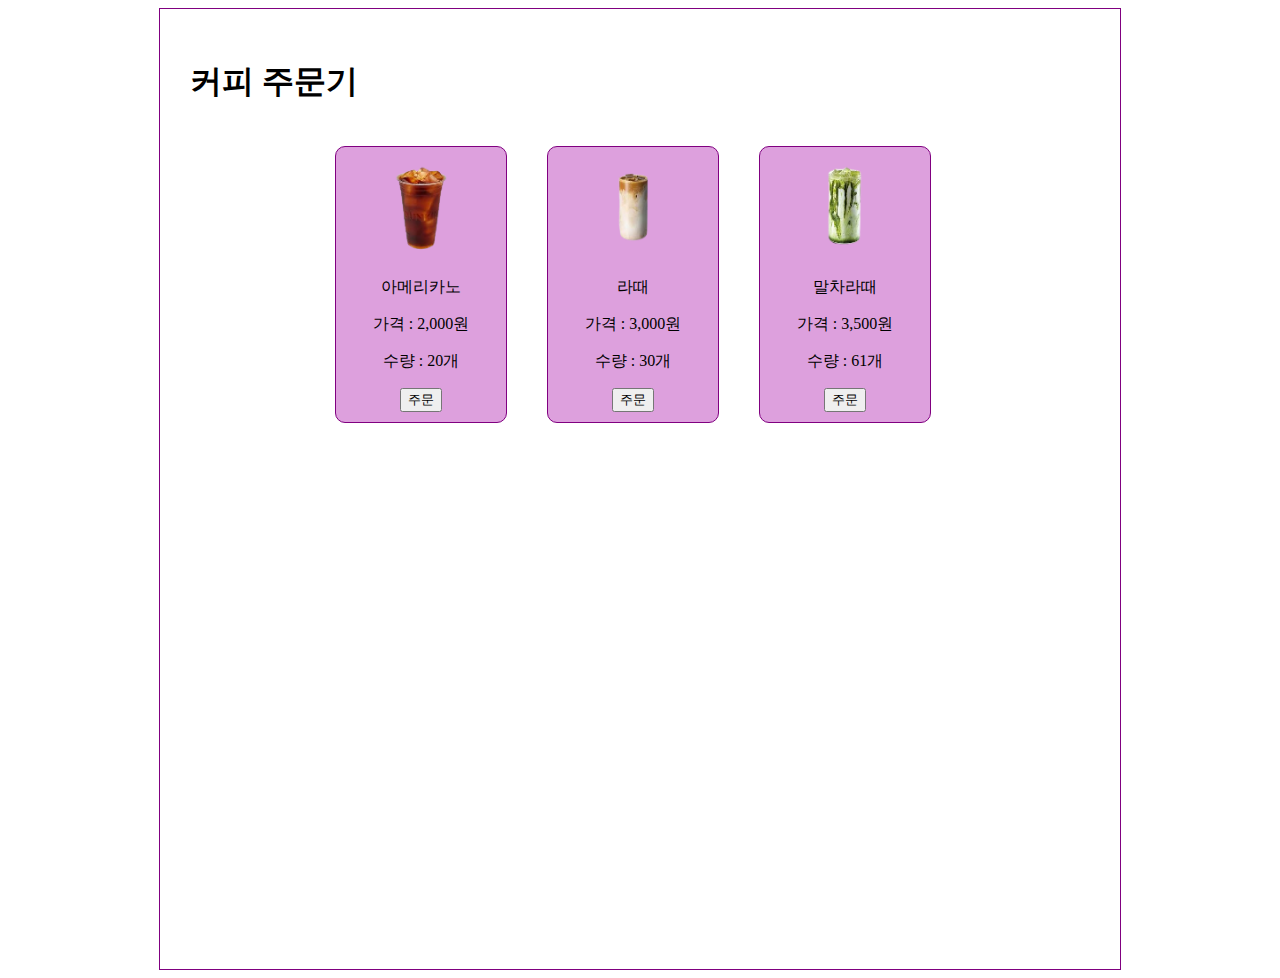
<file: index.html>
<!DOCTYPE html>
<html lang="kor">

<head>
    <meta charset="UTF-8">
    <meta name="viewport" content="width=device-width, initial-scale=1.0">
    <title>커피 키오스크</title>
    <style>
        #container {
            width: 900px;
            height: 900px;
            margin: 0px auto;
            padding: 30px;
            margin-top: 50;
            border: 1px solid purple;
        }

        #coffees {
            width: 650px;
            /* height: 500px; */
            margin: 0px auto;
            /* border: 1px solid red; */
        }

        .coffee {
            width: 150px;
            float: left;
            /* display: inline-block; */
            padding: 10px;
            margin: 20px;
            border: 1px solid purple;
            border-radius: 10px;
            background-color: plum;
            text-align: center;
        }
    </style>
</head>

<body>
    <div id="container">
        <h1> 커피 주문기</h1>
        <div id="coffees">
            <div class="coffee">
                <a href="coffee_detail/americano.html">
                    <img src="img/아메리카노.png" width="100" alt="">
                </a>
                <p>아메리카노</p>
                <p>가격 : <span>2,000원</span></p>
                <p>수량 : <span>20개</span></p>
                <button onclick="showMenu()">주문</button>
            </div>
            <div class="coffee">
                <a href="coffee_detail/latte.html">
                    <img src="img/라때.png" width="100" alt="">
                </a>
                <p>라때</p>
                <p>가격 : <span>3,000원</span></p>
                <p>수량 : <span>30개</span></p>
                <button onclick="showMenu()">주문</button>
            </div>
            <div class="coffee">
                <a href="coffee_detail/malcha.html">
                    <img src="img/말차라때.png" width="100" alt="">
                </a>
                <p>말차라때</p>
                <p>가격 : <span>3,500원</span></p>
                <p>수량 : <span>61개</span></p>
                <button onclick="showMenu()">주문</button>
            </div>
        </div>
    </div>
</body>
<script>
function showMenu(){
    alert("말차라때 선택")
}
</script>

</html>
</file>
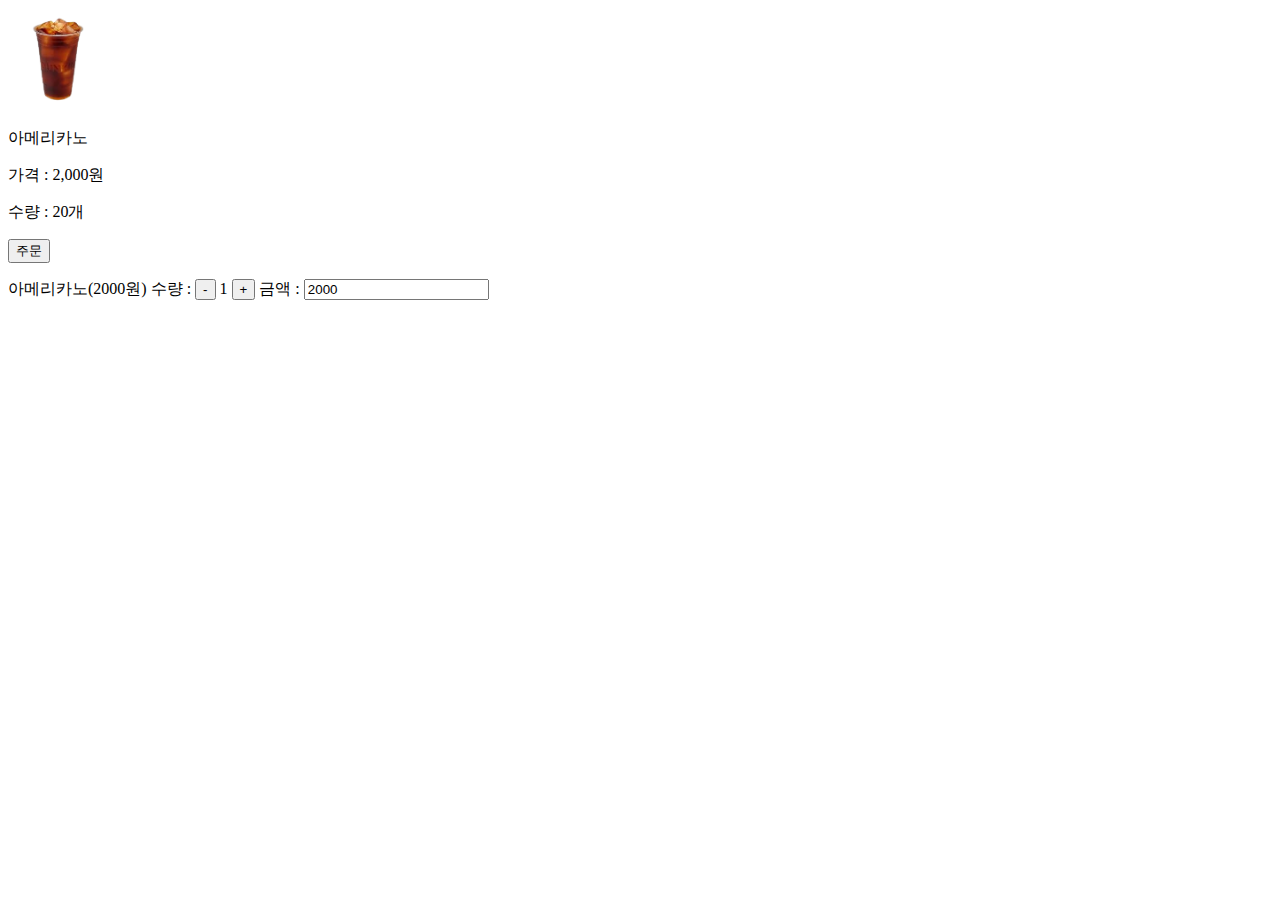
<file: cart.html>
<!DOCTYPE html>
<html lang="kor">
<head>
    <meta charset="UTF-8">
    <meta name="viewport" content="width=device-width, initial-scale=1.0">
    <title>장바구니 구현</title>
</head>
<body>
    <div class="coffee">
        <a href="coffee_detail/americano.html">
            <img src="img/아메리카노.png" width="100" alt="">
        </a>
        <p id="Coffee_Name">아메리카노</p>
        <p>가격 : <span id="a_price">2,000원</span></p>
        <p>수량 : <span>20개</span></p>
        <button onclick="showMenu()">주문</button>
    </div>

    <p><span id="Order_Coffee_Name"></span>(<span id="price"></span>원) 
        수량 : <button id="down">-</button>
        <span id="amount">1</span>
        <button id="up">+</button>
        금액 : <input type="text" id="total_price" value="0" readonly></p>
</body>
<script>
    // 상품명과 가격을 설정
    Coffee_Name = document.querySelector('#Coffee_Name').innerHTML
    document.querySelector('#Order_Coffee_Name').innerHTML = Coffee_Name
    
    Coffee_Price = document.querySelector('#a_price').innerHTML
    console.log(Coffee_Price)
    Coffee_Price = Coffee_Price.replace(',', '');
    Coffee_Price = Coffee_Price.replace('원', '');
    document.querySelector('#price').innerHTML = Coffee_Price
    
    price = document.getElementById("price").innerHTML
    amount = document.getElementById("amount").innerHTML
    
    up_button = document.querySelector('#up')
    up_button.addEventListener('click', () => {
        amount = document.getElementById("amount").innerHTML
        amount ++
        if (amount > 10){
            amount = 10
            alert('수량은 10개 이상 불가능합니다.')
        }
        document.getElementById("amount").innerHTML = amount
        
        total_price = price * amount    
        document.getElementById("total_price").value = total_price;

    }) // 새로운 이벤트 등록 함수
    
    down_button = document.querySelector('#down')
    down_button.addEventListener('click', () => {
        document.getElementById("amount").innerHTML
        amount = document.getElementById("amount").innerHTML
        
        if (amount != 1){
            amount --
        } else {
            alert('수량은 1개보다 작을 수 없습니다')
        }

        document.getElementById("amount").innerHTML = amount

        total_price = price * amount    
        document.getElementById("total_price").value = total_price;
    })

    total_price = price * amount
    document.getElementById("total_price").value = total_price
    
    console.log(price*amount)
    
</script>
</html>
</file>
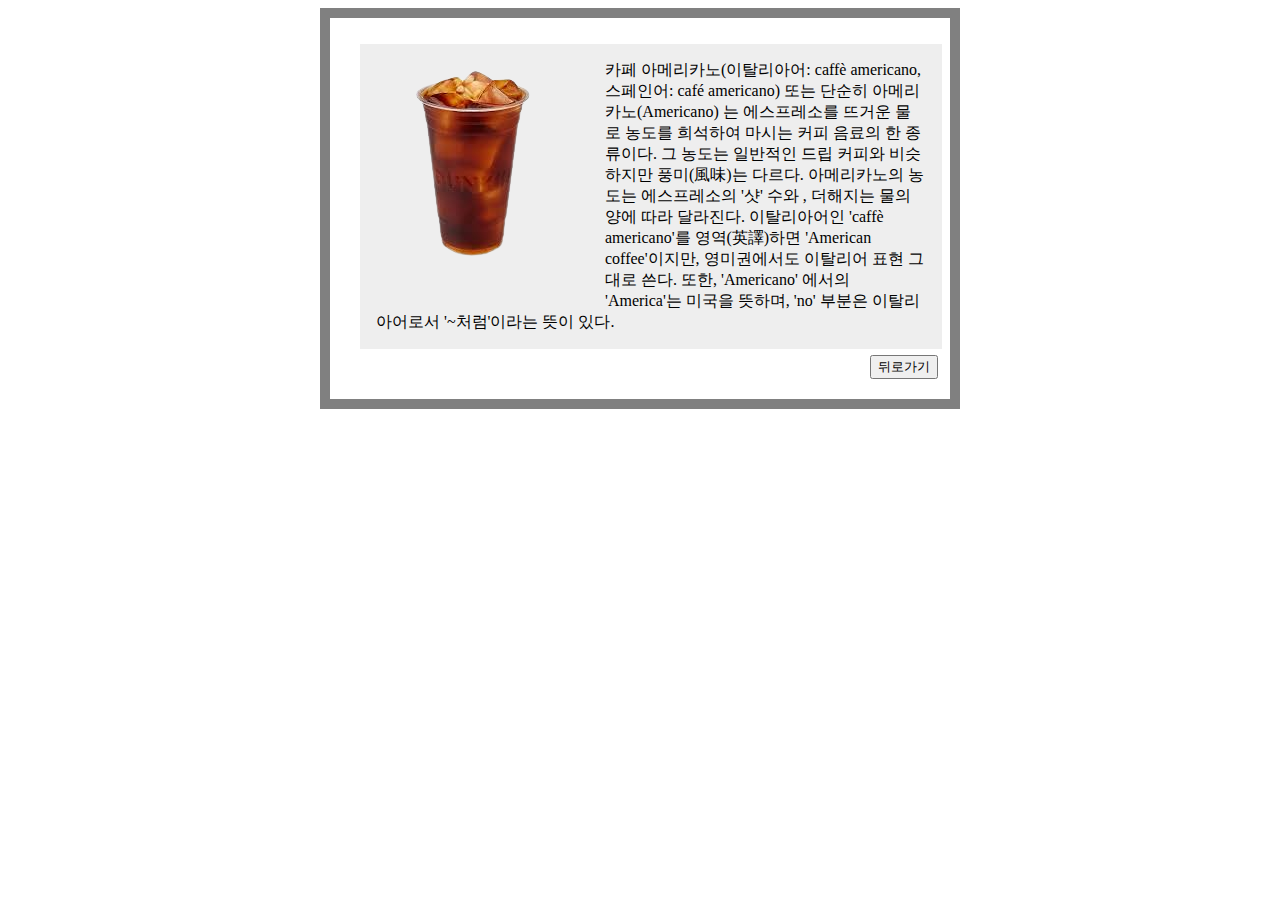
<file: coffee_detail/americano.html>
<!DOCTYPE html>
<html lang="kor">

<head>
    <meta charset="UTF-8">
    <meta name="viewport" content="width=device-width, initial-scale=1.0">
    <title>아메리카노</title>
    <link rel="stylesheet" href="../CSS/coffee.css">
</head>

<body>
    <div id="wrapper">
        <img class="img" src="../img/아메리카노.png" alt=""> <!--".."을 써서 상위 폴더로-->
        <p class="coffee">
            카페 아메리카노(이탈리아어: caffè americano,
            스페인어: café americano) 또는 단순히 아메리카노(Americano)
            는 에스프레소를 뜨거운 물로 농도를 희석하여 마시는 커피 음료의
            한 종류이다. 그 농도는 일반적인 드립 커피와 비슷하지만
            풍미(風味)는 다르다. 아메리카노의 농도는 에스프레소의 '샷' 수와
            , 더해지는 물의 양에 따라 달라진다. 이탈리아어인
            'caffè americano'를 영역(英譯)하면 'American coffee'이지만,
            영미권에서도 이탈리어 표현 그대로 쓴다. 또한, 'Americano'
            에서의 'America'는 미국을 뜻하며, 'no' 부분은 이탈리아어로서
            '~처럼'이라는 뜻이 있다.
        </p>
        <a href="../index.html"><button>뒤로가기</button></a>
    </div>
</body>

</html>
</file>
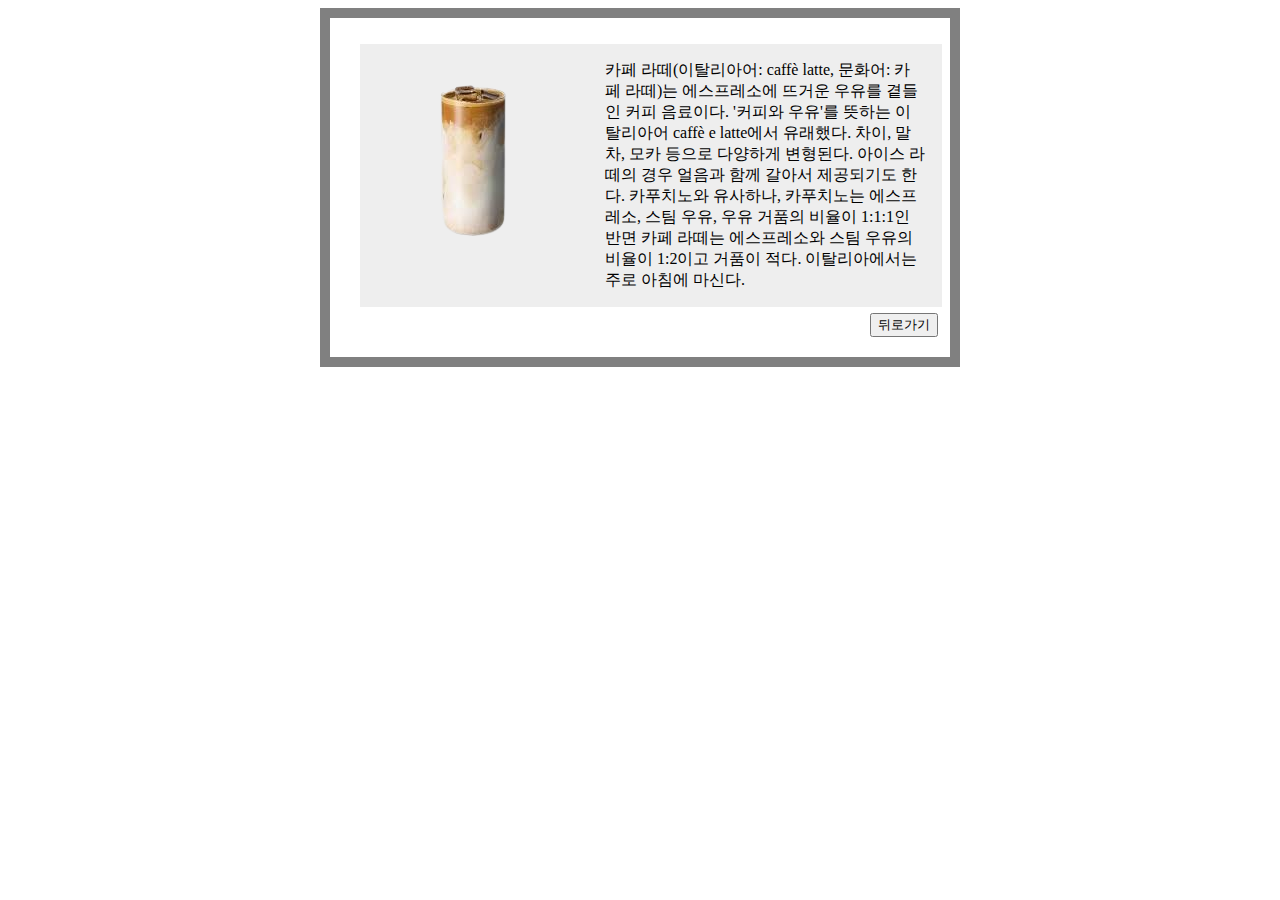
<file: coffee_detail/latte.html>
<!DOCTYPE html>
<html lang="kor">

<head>
    <meta charset="UTF-8">
    <meta name="viewport" content="width=device-width, initial-scale=1.0">
    <title>라때</title>
    <link rel="stylesheet" href="../CSS/coffee.css">
</head>

<body>
    <div id="wrapper">
        <img class="img" src="../img/라때.png" alt=""> <!--".."을 써서 상위 폴더로-->
        <p class="coffee">
            카페 라떼(이탈리아어: caffè latte, 문화어: 
            카페 라떼)는 에스프레소에 뜨거운 우유를 곁들인 
            커피 음료이다. '커피와 우유'를 뜻하는 이탈리아어 
            caffè e latte에서 유래했다. 차이, 말차, 모카 등으로
             다양하게 변형된다. 아이스 라떼의 경우 얼음과 
             함께 갈아서 제공되기도 한다. 카푸치노와 유사하나, 
             카푸치노는 에스프레소, 스팀 우유, 우유 거품의 
             비율이 1:1:1인 반면 카페 라떼는 에스프레소와 
             스팀 우유의 비율이 1:2이고 거품이 적다. 
             이탈리아에서는 주로 아침에 마신다.
        </p>
        <a href="../index.html"><button>뒤로가기</button></a>
    </div>
</body>

</html>
</file>
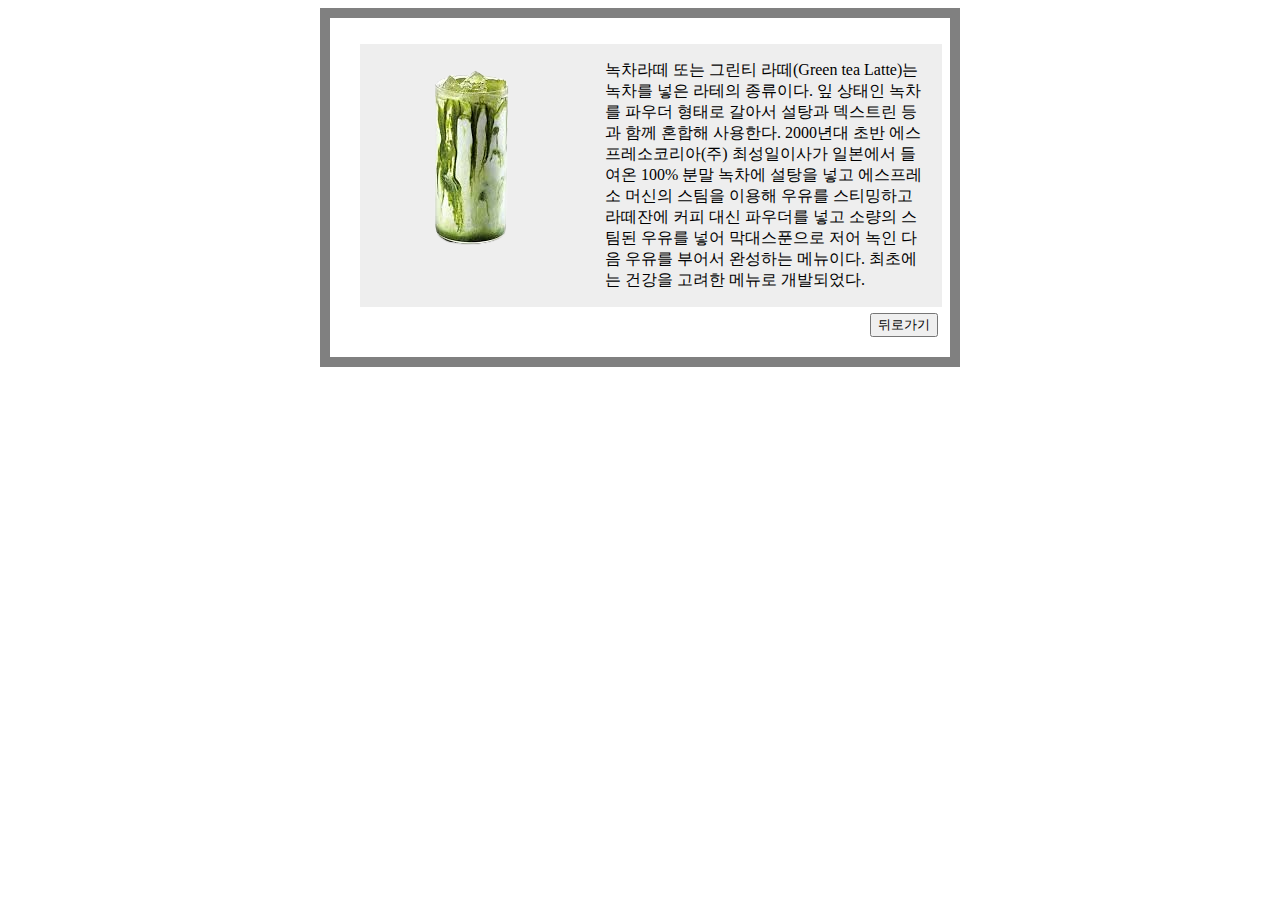
<file: coffee_detail/malcha.html>
<!DOCTYPE html>
<html lang="kor">

<head>
    <meta charset="UTF-8">
    <meta name="viewport" content="width=device-width, initial-scale=1.0">
    <title>말차라때</title>
    <link rel="stylesheet" href="../CSS/coffee.css">
</head>

<body>
    <div id="wrapper">
        <img class="img" src="../img/말차라때.png" alt=""> <!--".."을 써서 상위 폴더로-->
        <p class="coffee">
            녹차라떼 또는 그린티 라떼(Green tea Latte)는 
            녹차를 넣은 라테의 종류이다. 잎 상태인 녹차를 
            파우더 형태로 갈아서 설탕과 덱스트린 등과 함께 
            혼합해 사용한다. 2000년대 초반 에스프레소코리아(주) 
            최성일이사가 일본에서 들여온 100% 분말 녹차에 
            설탕을 넣고 에스프레소 머신의 스팀을 이용해 우유를 
            스티밍하고 라떼잔에 커피 대신 파우더를 넣고 소량의 
            스팀된 우유를 넣어 막대스푼으로 저어 녹인 다음 
            우유를 부어서 완성하는 메뉴이다. 최초에는 건강을 
            고려한 메뉴로 개발되었다.
        </p>
        <a href="../index.html"><button>뒤로가기</button></a>
    </div>
</body>

</html>
</file>
<file: CSS/coffee.css>
#wrapper {
    width: 600px;
    margin: 0 auto;
    border: 10px solid gray;
    padding: 10px;
}

.img {
    float: left;
    padding: 20px;
}

.coffee {
    width: 550px;
    margin-left: 20px;
    padding: 1em;
    background-color: #eee;
}

a {
    clear: both;
    position: relative;
    left: 530px;
    bottom: 10px;
}
</file>
